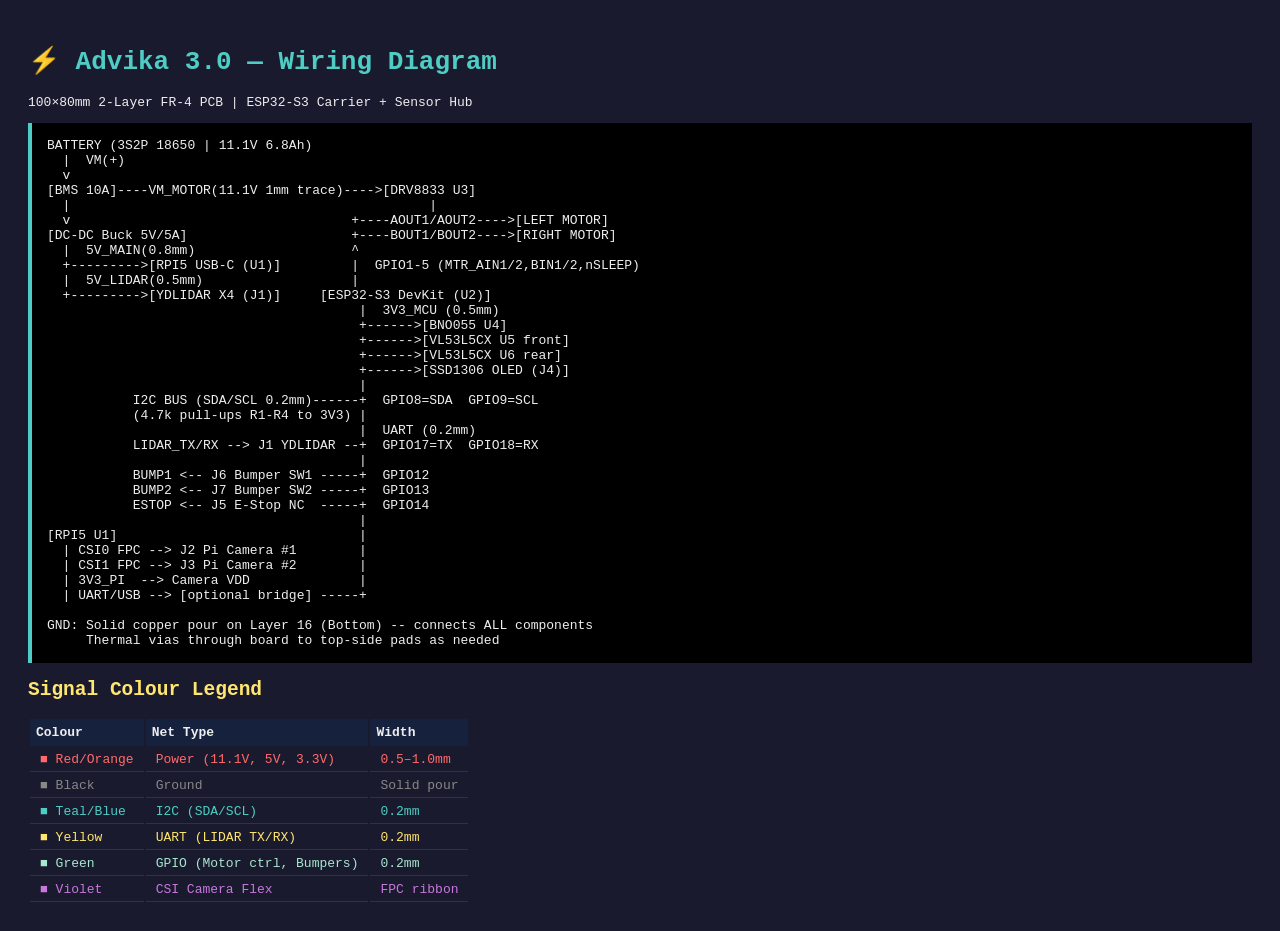
<file: docs/pcb/wiring_diagram.html>
<!DOCTYPE html>
<html><head><title>Advika 3.0 Wiring Diagram</title>
<style>
body{font-family:monospace;background:#1a1a2e;color:#eee;padding:20px}
th{background:#16213e;padding:6px;text-align:left}
td{padding:4px 10px;border-bottom:1px solid #333}
.power{color:#ff6b6b} .i2c{color:#4ecdc4} .uart{color:#ffe66d}
.gpio{color:#a8e6cf} .gnd{color:#888} .cam{color:#c778dd}
h1{color:#4ecdc4} h2{color:#ffe66d}
pre{background:#000;padding:15px;border-left:4px solid #4ecdc4;overflow-x:auto}
</style></head><body>
<h1>&#9889; Advika 3.0 &mdash; Wiring Diagram</h1>
<p>100&times;80mm 2-Layer FR-4 PCB | ESP32-S3 Carrier + Sensor Hub</p>
<pre id="diagram">
BATTERY (3S2P 18650 | 11.1V 6.8Ah)
  |  VM(+)
  v
[BMS 10A]----VM_MOTOR(11.1V 1mm trace)---->[DRV8833 U3]
  |                                              |
  v                                    +----AOUT1/AOUT2---->[LEFT MOTOR]
[DC-DC Buck 5V/5A]                     +----BOUT1/BOUT2---->[RIGHT MOTOR]
  |  5V_MAIN(0.8mm)                    ^
  +--------->[RPI5 USB-C (U1)]         |  GPIO1-5 (MTR_AIN1/2,BIN1/2,nSLEEP)
  |  5V_LIDAR(0.5mm)                   |
  +--------->[YDLIDAR X4 (J1)]     [ESP32-S3 DevKit (U2)]
                                        |  3V3_MCU (0.5mm)
                                        +------>[BNO055 U4]
                                        +------>[VL53L5CX U5 front]
                                        +------>[VL53L5CX U6 rear]
                                        +------>[SSD1306 OLED (J4)]
                                        |
           I2C BUS (SDA/SCL 0.2mm)------+  GPIO8=SDA  GPIO9=SCL
           (4.7k pull-ups R1-R4 to 3V3) |
                                        |  UART (0.2mm)
           LIDAR_TX/RX --> J1 YDLIDAR --+  GPIO17=TX  GPIO18=RX
                                        |
           BUMP1 <-- J6 Bumper SW1 -----+  GPIO12
           BUMP2 <-- J7 Bumper SW2 -----+  GPIO13
           ESTOP <-- J5 E-Stop NC  -----+  GPIO14
                                        |
[RPI5 U1]                               |
  | CSI0 FPC --> J2 Pi Camera #1        |
  | CSI1 FPC --> J3 Pi Camera #2        |
  | 3V3_PI  --> Camera VDD              |
  | UART/USB --> [optional bridge] -----+

GND: Solid copper pour on Layer 16 (Bottom) -- connects ALL components
     Thermal vias through board to top-side pads as needed
</pre>

<h2>Signal Colour Legend</h2>
<table><tr><th>Colour</th><th>Net Type</th><th>Width</th></tr>
<tr class="power"><td>&#9632; Red/Orange</td><td>Power (11.1V, 5V, 3.3V)</td><td>0.5&ndash;1.0mm</td></tr>
<tr class="gnd"><td>&#9632; Black</td><td>Ground</td><td>Solid pour</td></tr>
<tr class="i2c"><td>&#9632; Teal/Blue</td><td>I2C (SDA/SCL)</td><td>0.2mm</td></tr>
<tr class="uart"><td>&#9632; Yellow</td><td>UART (LIDAR TX/RX)</td><td>0.2mm</td></tr>
<tr class="gpio"><td>&#9632; Green</td><td>GPIO (Motor ctrl, Bumpers)</td><td>0.2mm</td></tr>
<tr class="cam"><td>&#9632; Violet</td><td>CSI Camera Flex</td><td>FPC ribbon</td></tr>
</table></body></html>
</file>
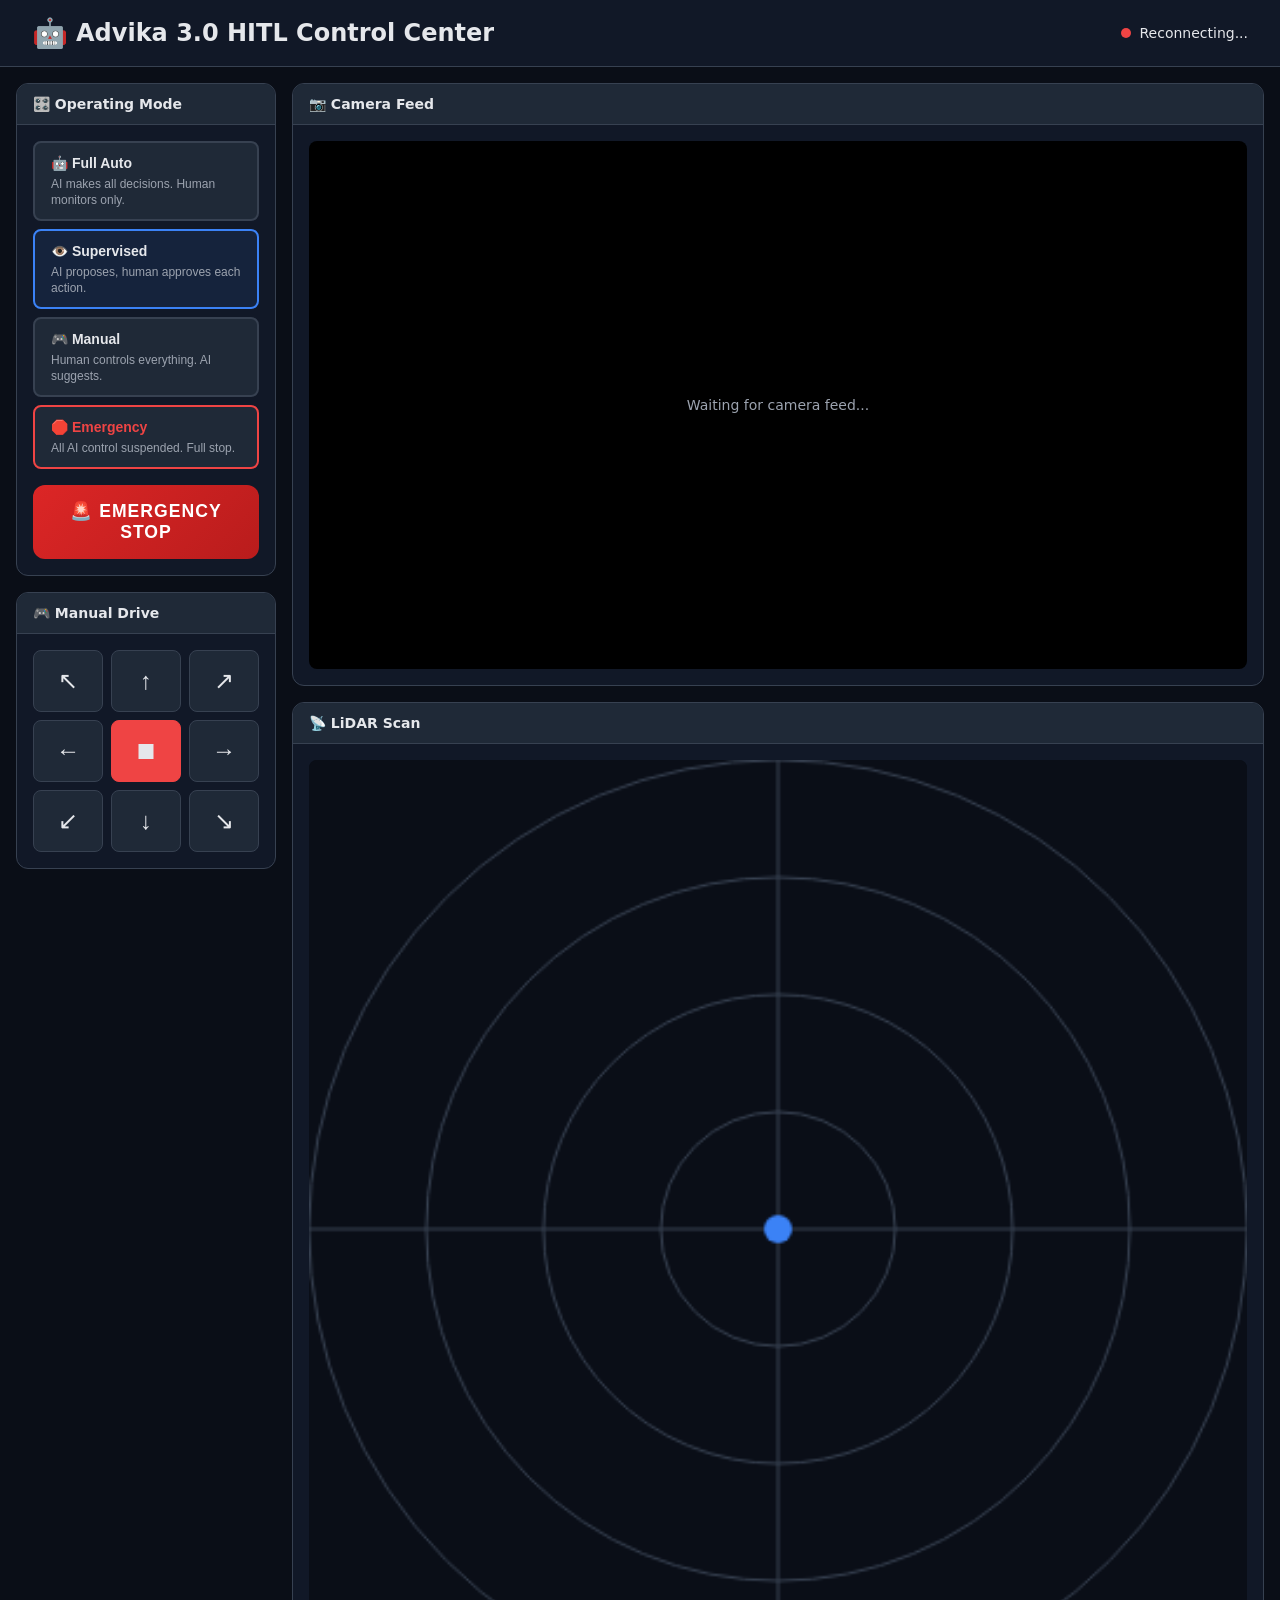
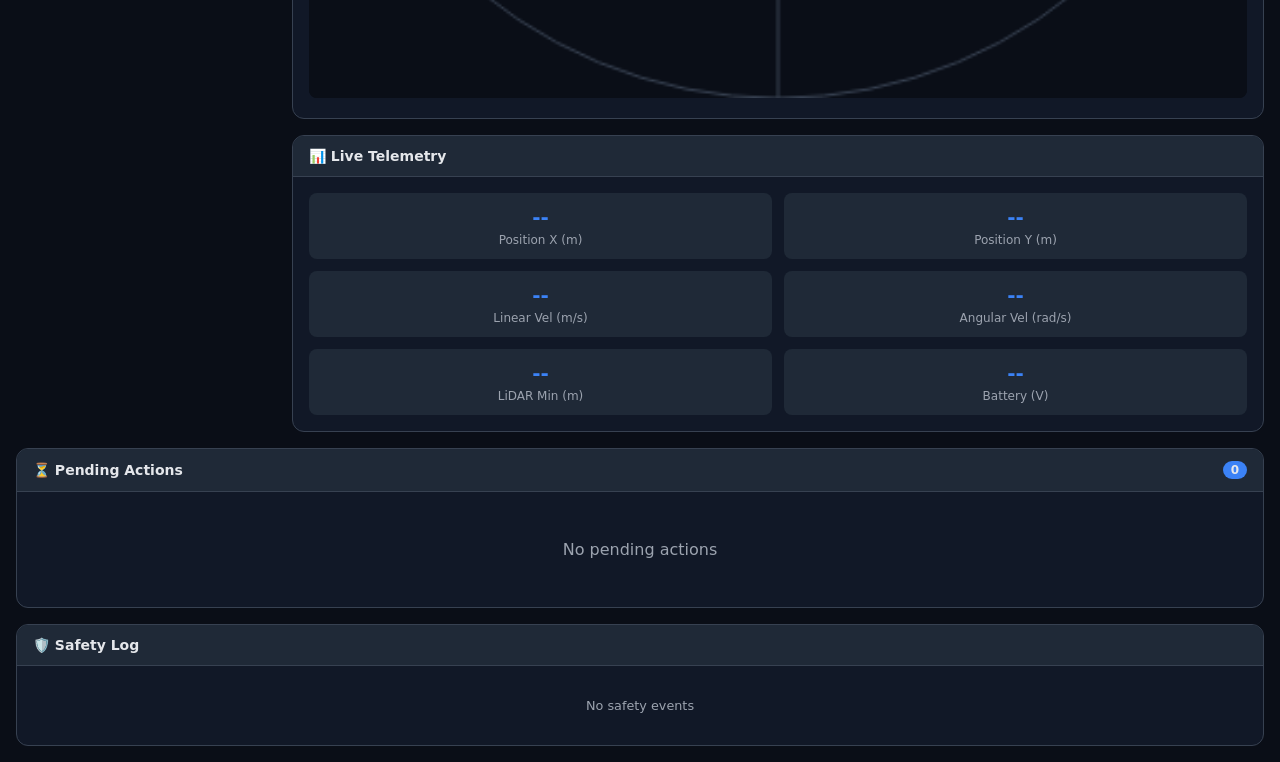
<file: simulation/hitl/web_interface/templates/dashboard.html>
<!DOCTYPE html>
<html lang="en">
<head>
    <meta charset="UTF-8">
    <meta name="viewport" content="width=device-width, initial-scale=1.0">
    <title>Advika 3.0 -- HITL Control Center</title>
    <style>
        :root {
            --bg-dark: #0a0e17;
            --bg-panel: #111827;
            --bg-card: #1f2937;
            --border: #374151;
            --text: #e5e7eb;
            --text-muted: #9ca3af;
            --accent: #3b82f6;
            --accent-hover: #2563eb;
            --success: #10b981;
            --warning: #f59e0b;
            --danger: #ef4444;
            --info: #06b6d4;
        }

        * { margin: 0; padding: 0; box-sizing: border-box; }

        body {
            font-family: 'Segoe UI', system-ui, sans-serif;
            background: var(--bg-dark);
            color: var(--text);
            min-height: 100vh;
        }

        /* Header */
        .header {
            background: var(--bg-panel);
            border-bottom: 1px solid var(--border);
            padding: 1rem 2rem;
            display: flex;
            align-items: center;
            justify-content: space-between;
        }

        .header h1 {
            font-size: 1.5rem;
            display: flex;
            align-items: center;
            gap: 0.5rem;
        }

        .header h1::before {
            content: "🤖";
            font-size: 1.8rem;
        }

        .connection-status {
            display: flex;
            align-items: center;
            gap: 0.5rem;
            font-size: 0.875rem;
        }

        .status-dot {
            width: 10px;
            height: 10px;
            border-radius: 50%;
            background: var(--danger);
            animation: pulse 2s infinite;
        }

        .status-dot.connected { background: var(--success); }

        @keyframes pulse {
            0%, 100% { opacity: 1; }
            50% { opacity: 0.5; }
        }

        /* Main Layout */
        .main {
            display: grid;
            grid-template-columns: 280px 1fr 320px;
            gap: 1rem;
            padding: 1rem;
            max-width: 1920px;
            margin: 0 auto;
        }

        @media (max-width: 1400px) {
            .main { grid-template-columns: 260px 1fr; }
            .right-panel { grid-column: 1 / -1; }
        }

        @media (max-width: 900px) {
            .main { grid-template-columns: 1fr; }
        }

        /* Panels */
        .panel {
            background: var(--bg-panel);
            border: 1px solid var(--border);
            border-radius: 12px;
            overflow: hidden;
        }

        .panel-header {
            background: var(--bg-card);
            padding: 0.75rem 1rem;
            font-weight: 600;
            font-size: 0.875rem;
            border-bottom: 1px solid var(--border);
            display: flex;
            align-items: center;
            gap: 0.5rem;
        }

        .panel-body { padding: 1rem; }

        /* Mode Selector */
        .mode-selector {
            display: flex;
            flex-direction: column;
            gap: 0.5rem;
        }

        .mode-btn {
            padding: 0.75rem 1rem;
            border: 2px solid var(--border);
            border-radius: 8px;
            background: var(--bg-card);
            color: var(--text);
            cursor: pointer;
            transition: all 0.2s;
            text-align: left;
            font-size: 0.875rem;
        }

        .mode-btn:hover { border-color: var(--accent); }
        .mode-btn.active {
            border-color: var(--accent);
            background: rgba(59, 130, 246, 0.1);
        }
        .mode-btn.emergency {
            border-color: var(--danger);
            color: var(--danger);
        }
        .mode-btn.emergency.active {
            background: rgba(239, 68, 68, 0.1);
        }

        .mode-btn .mode-label {
            font-weight: 600;
            display: block;
            margin-bottom: 0.25rem;
        }

        .mode-btn .mode-desc {
            font-size: 0.75rem;
            color: var(--text-muted);
        }

        /* Emergency Stop */
        .estop-btn {
            width: 100%;
            padding: 1rem;
            background: linear-gradient(135deg, #dc2626, #b91c1c);
            border: none;
            border-radius: 12px;
            color: white;
            font-size: 1.1rem;
            font-weight: 700;
            cursor: pointer;
            margin-top: 1rem;
            transition: all 0.2s;
            text-transform: uppercase;
            letter-spacing: 1px;
        }

        .estop-btn:hover {
            background: linear-gradient(135deg, #b91c1c, #991b1b);
            transform: scale(1.02);
        }

        .estop-btn:active { transform: scale(0.98); }

        /* Camera Feed */
        .camera-feed {
            width: 100%;
            aspect-ratio: 16/9;
            background: #000;
            border-radius: 8px;
            display: flex;
            align-items: center;
            justify-content: center;
            color: var(--text-muted);
            font-size: 0.875rem;
            position: relative;
            overflow: hidden;
        }

        .camera-feed img {
            width: 100%;
            height: 100%;
            object-fit: cover;
        }

        .camera-overlay {
            position: absolute;
            top: 0.5rem;
            left: 0.5rem;
            background: rgba(0,0,0,0.7);
            padding: 0.25rem 0.5rem;
            border-radius: 4px;
            font-size: 0.75rem;
        }

        /* Telemetry Grid */
        .telemetry-grid {
            display: grid;
            grid-template-columns: repeat(2, 1fr);
            gap: 0.75rem;
        }

        .telemetry-item {
            background: var(--bg-card);
            padding: 0.75rem;
            border-radius: 8px;
            text-align: center;
        }

        .telemetry-item .value {
            font-size: 1.25rem;
            font-weight: 700;
            color: var(--accent);
        }

        .telemetry-item .label {
            font-size: 0.75rem;
            color: var(--text-muted);
            margin-top: 0.25rem;
        }

        .telemetry-item.warning .value { color: var(--warning); }
        .telemetry-item.danger .value { color: var(--danger); }

        /* LiDAR Viz */
        .lidar-canvas {
            width: 100%;
            aspect-ratio: 1;
            background: var(--bg-dark);
            border-radius: 8px;
        }

        /* Action Queue */
        .action-list {
            display: flex;
            flex-direction: column;
            gap: 0.5rem;
            max-height: 400px;
            overflow-y: auto;
        }

        .action-card {
            background: var(--bg-card);
            border: 1px solid var(--border);
            border-radius: 8px;
            padding: 0.75rem;
            font-size: 0.875rem;
        }

        .action-card .action-header {
            display: flex;
            justify-content: space-between;
            align-items: center;
            margin-bottom: 0.5rem;
        }

        .action-card .action-id {
            font-family: monospace;
            font-size: 0.75rem;
            color: var(--text-muted);
        }

        .action-card .action-goal {
            font-weight: 600;
            margin-bottom: 0.25rem;
        }

        .action-card .action-params {
            font-size: 0.75rem;
            color: var(--text-muted);
            font-family: monospace;
        }

        .action-card .action-safety {
            display: flex;
            gap: 1rem;
            margin: 0.5rem 0;
            font-size: 0.75rem;
        }

        .action-card .action-safety span {
            padding: 0.125rem 0.5rem;
            border-radius: 4px;
            background: var(--bg-dark);
        }

        .action-card .action-buttons {
            display: flex;
            gap: 0.5rem;
            margin-top: 0.5rem;
        }

        .btn {
            padding: 0.5rem 1rem;
            border: none;
            border-radius: 6px;
            cursor: pointer;
            font-size: 0.875rem;
            font-weight: 600;
            transition: all 0.2s;
            flex: 1;
        }

        .btn-approve {
            background: var(--success);
            color: white;
        }
        .btn-approve:hover { background: #059669; }

        .btn-reject {
            background: var(--danger);
            color: white;
        }
        .btn-reject:hover { background: #dc2626; }

        /* Safety Log */
        .safety-log {
            max-height: 300px;
            overflow-y: auto;
            font-size: 0.8rem;
        }

        .safety-entry {
            padding: 0.5rem;
            border-left: 3px solid var(--border);
            margin-bottom: 0.5rem;
            background: var(--bg-card);
            border-radius: 0 4px 4px 0;
        }

        .safety-entry.critical { border-left-color: var(--danger); }
        .safety-entry.warning { border-left-color: var(--warning); }
        .safety-entry.caution { border-left-color: var(--info); }

        .safety-entry .time {
            color: var(--text-muted);
            font-size: 0.7rem;
        }

        /* Manual Controls */
        .manual-controls {
            display: grid;
            grid-template-columns: repeat(3, 1fr);
            gap: 0.5rem;
        }

        .control-btn {
            padding: 1rem;
            background: var(--bg-card);
            border: 1px solid var(--border);
            border-radius: 8px;
            color: var(--text);
            cursor: pointer;
            font-size: 1.5rem;
            transition: all 0.1s;
        }

        .control-btn:hover { background: var(--accent); border-color: var(--accent); }
        .control-btn:active { transform: scale(0.95); }

        .control-btn.stop {
            grid-column: 2;
            background: var(--danger);
            border-color: var(--danger);
        }

        /* Scrollbar */
        ::-webkit-scrollbar { width: 6px; }
        ::-webkit-scrollbar-track { background: var(--bg-dark); }
        ::-webkit-scrollbar-thumb { background: var(--border); border-radius: 3px; }
        ::-webkit-scrollbar-thumb:hover { background: var(--text-muted); }
    </style>
</head>
<body>
    <header class="header">
        <h1>Advika 3.0 HITL Control Center</h1>
        <div class="connection-status">
            <span class="status-dot" id="statusDot"></span>
            <span id="statusText">Disconnected</span>
        </div>
    </header>

    <main class="main">
        <!-- LEFT PANEL: Controls -->
        <aside class="left-panel">
            <div class="panel">
                <div class="panel-header">🎛️ Operating Mode</div>
                <div class="panel-body">
                    <div class="mode-selector">
                        <button class="mode-btn" data-mode="full_auto" onclick="setMode('full_auto')">
                            <span class="mode-label">🤖 Full Auto</span>
                            <span class="mode-desc">AI makes all decisions. Human monitors only.</span>
                        </button>
                        <button class="mode-btn active" data-mode="supervised" onclick="setMode('supervised')">
                            <span class="mode-label">👁️ Supervised</span>
                            <span class="mode-desc">AI proposes, human approves each action.</span>
                        </button>
                        <button class="mode-btn" data-mode="manual" onclick="setMode('manual')">
                            <span class="mode-label">🎮 Manual</span>
                            <span class="mode-desc">Human controls everything. AI suggests.</span>
                        </button>
                        <button class="mode-btn emergency" data-mode="emergency" onclick="setMode('emergency')">
                            <span class="mode-label">🛑 Emergency</span>
                            <span class="mode-desc">All AI control suspended. Full stop.</span>
                        </button>
                    </div>
                    <button class="estop-btn" onclick="triggerEStop()">🚨 EMERGENCY STOP</button>
                </div>
            </div>

            <div class="panel" style="margin-top: 1rem;">
                <div class="panel-header">🎮 Manual Drive</div>
                <div class="panel-body">
                    <div class="manual-controls">
                        <button class="control-btn" onmousedown="drive(0.3, 0.5)" onmouseup="drive(0,0)">↖</button>
                        <button class="control-btn" onmousedown="drive(0.3, 0)" onmouseup="drive(0,0)">↑</button>
                        <button class="control-btn" onmousedown="drive(0.3, -0.5)" onmouseup="drive(0,0)">↗</button>
                        <button class="control-btn" onmousedown="drive(0, 0.5)" onmouseup="drive(0,0)">←</button>
                        <button class="control-btn stop" onmousedown="drive(0,0)">⏹</button>
                        <button class="control-btn" onmousedown="drive(0, -0.5)" onmouseup="drive(0,0)">→</button>
                        <button class="control-btn" onmousedown="drive(-0.3, 0.5)" onmouseup="drive(0,0)">↙</button>
                        <button class="control-btn" onmousedown="drive(-0.3, 0)" onmouseup="drive(0,0)">↓</button>
                        <button class="control-btn" onmousedown="drive(-0.3, -0.5)" onmouseup="drive(0,0)">↘</button>
                    </div>
                </div>
            </div>
        </aside>

        <!-- CENTER PANEL: Visualization -->
        <section class="center-panel">
            <div class="panel">
                <div class="panel-header">📷 Camera Feed</div>
                <div class="panel-body">
                    <div class="camera-feed" id="cameraFeed">
                        <span>Waiting for camera feed...</span>
                    </div>
                </div>
            </div>

            <div class="panel" style="margin-top: 1rem;">
                <div class="panel-header">📡 LiDAR Scan</div>
                <div class="panel-body">
                    <canvas class="lidar-canvas" id="lidarCanvas" width="400" height="400"></canvas>
                </div>
            </div>

            <div class="panel" style="margin-top: 1rem;">
                <div class="panel-header">📊 Live Telemetry</div>
                <div class="panel-body">
                    <div class="telemetry-grid">
                        <div class="telemetry-item" id="telPoseX">
                            <div class="value">--</div>
                            <div class="label">Position X (m)</div>
                        </div>
                        <div class="telemetry-item" id="telPoseY">
                            <div class="value">--</div>
                            <div class="label">Position Y (m)</div>
                        </div>
                        <div class="telemetry-item" id="telVelLin">
                            <div class="value">--</div>
                            <div class="label">Linear Vel (m/s)</div>
                        </div>
                        <div class="telemetry-item" id="telVelAng">
                            <div class="value">--</div>
                            <div class="label">Angular Vel (rad/s)</div>
                        </div>
                        <div class="telemetry-item" id="telLidarMin">
                            <div class="value">--</div>
                            <div class="label">LiDAR Min (m)</div>
                        </div>
                        <div class="telemetry-item" id="telBattery">
                            <div class="value">--</div>
                            <div class="label">Battery (V)</div>
                        </div>
                    </div>
                </div>
            </div>
        </section>

        <!-- RIGHT PANEL: Actions & Safety -->
        <aside class="right-panel">
            <div class="panel">
                <div class="panel-header">
                    ⏳ Pending Actions
                    <span id="pendingCount" style="margin-left:auto;background:var(--accent);padding:0.125rem 0.5rem;border-radius:999px;font-size:0.75rem;">0</span>
                </div>
                <div class="panel-body">
                    <div class="action-list" id="actionList">
                        <div style="color:var(--text-muted);text-align:center;padding:2rem;">
                            No pending actions
                        </div>
                    </div>
                </div>
            </div>

            <div class="panel" style="margin-top: 1rem;">
                <div class="panel-header">🛡️ Safety Log</div>
                <div class="panel-body">
                    <div class="safety-log" id="safetyLog">
                        <div style="color:var(--text-muted);text-align:center;padding:1rem;">
                            No safety events
                        </div>
                    </div>
                </div>
            </div>
        </aside>
    </main>

    <script>
        // ==================== WEBSOCKET ====================
        let ws = null;
        let reconnectInterval = 1000;
        let lidarData = [];

        function connect() {
            const protocol = window.location.protocol === 'https:' ? 'wss:' : 'ws:';
            ws = new WebSocket(`${protocol}//${window.location.host}/ws`);

            ws.onopen = () => {
                console.log('HITL WebSocket connected');
                document.getElementById('statusDot').classList.add('connected');
                document.getElementById('statusText').textContent = 'Connected';
                reconnectInterval = 1000;
            };

            ws.onmessage = (event) => {
                const msg = JSON.parse(event.data);
                handleMessage(msg);
            };

            ws.onclose = () => {
                console.log('HITL WebSocket disconnected');
                document.getElementById('statusDot').classList.remove('connected');
                document.getElementById('statusText').textContent = 'Reconnecting...';
                setTimeout(connect, reconnectInterval);
                reconnectInterval = Math.min(reconnectInterval * 2, 30000);
            };

            ws.onerror = (err) => {
                console.error('WebSocket error:', err);
            };
        }

        function handleMessage(msg) {
            switch(msg.type) {
                case 'connected':
                    updateMode(msg.data.mode);
                    break;
                case 'action_request':
                    addAction(msg.data);
                    break;
                case 'action_update':
                    updateAction(msg.data);
                    break;
                case 'safety_alert':
                    addSafetyEvent(msg.data);
                    break;
                case 'telemetry':
                    updateTelemetry(msg.data);
                    break;
                case 'error':
                    console.error('Server error:', msg.message);
                    break;
            }
        }

        // ==================== MODE CONTROL ====================
        function setMode(mode) {
            fetch(`/api/mode/${mode}`, { method: 'POST' })
                .then(r => r.json())
                .then(data => {
                    if(data.success) updateMode(mode);
                });
        }

        function updateMode(mode) {
            document.querySelectorAll('.mode-btn').forEach(btn => {
                btn.classList.toggle('active', btn.dataset.mode === mode);
            });
        }

        function triggerEStop() {
            fetch('/api/emergency_stop', { method: 'POST' })
                .then(r => r.json())
                .then(data => {
                    if(data.success) updateMode('emergency');
                });
        }

        // ==================== MANUAL DRIVE ====================
        function drive(linear, angular) {
            fetch(`/api/manual_drive?linear=${linear}&angular=${angular}`, { method: 'POST' });
        }

        // ==================== ACTIONS ====================
        function addAction(action) {
            const list = document.getElementById('actionList');
            const emptyMsg = list.querySelector('[style*="text-align:center"]');
            if(emptyMsg) emptyMsg.remove();

            const card = document.createElement('div');
            card.className = 'action-card';
            card.id = `action-${action.action_id}`;
            card.innerHTML = `
                <div class="action-header">
                    <span class="action-id">${action.action_id}</span>
                    <span style="color:var(--warning);font-size:0.75rem;">⏱ ${action.timeout_sec}s</span>
                </div>
                <div class="action-goal">${action.goal}</div>
                <div class="action-params">${action.proposed_action}: ${JSON.stringify(action.parameters)}</div>
                <div class="action-safety">
                    <span>📏 ToF: ${action.tof_min_mm}mm</span>
                    <span>📡 LiDAR: ${action.lidar_min_mm}mm</span>
                </div>
                <div class="action-buttons">
                    <button class="btn btn-approve" onclick="approveAction('${action.action_id}')">✅ Approve</button>
                    <button class="btn btn-reject" onclick="rejectAction('${action.action_id}')">❌ Reject</button>
                </div>
            `;
            list.prepend(card);
            updatePendingCount();
        }

        function updateAction(action) {
            const card = document.getElementById(`action-${action.action_id}`);
            if(!card) return;

            const statusColor = action.status === 'approved' ? 'var(--success)' : 'var(--danger)';
            card.style.borderLeft = `4px solid ${statusColor}`;
            card.querySelector('.action-buttons').innerHTML = `
                <span style="color:${statusColor};font-weight:600;width:100%;text-align:center;">
                    ${action.status.toUpperCase()} by ${action.human_decision}
                </span>
            `;
            updatePendingCount();
        }

        function approveAction(id) {
            fetch(`/api/approve/${id}`, { method: 'POST' });
        }

        function rejectAction(id) {
            fetch(`/api/reject/${id}`, { method: 'POST' });
        }

        function updatePendingCount() {
            const count = document.querySelectorAll('.action-card .action-buttons .btn-approve').length;
            document.getElementById('pendingCount').textContent = count;
        }

        // ==================== SAFETY ====================
        function addSafetyEvent(event) {
            const log = document.getElementById('safetyLog');
            const emptyMsg = log.querySelector('[style*="text-align:center"]');
            if(emptyMsg) emptyMsg.remove();

            const entry = document.createElement('div');
            entry.className = `safety-entry ${event.level}`;
            entry.innerHTML = `
                <div class="time">${new Date(event.timestamp).toLocaleTimeString()}</div>
                <div style="font-weight:600;margin:0.25rem 0;">[${event.level.toUpperCase()}] ${event.message}</div>
                <div style="font-size:0.75rem;color:var(--text-muted);">Action: ${event.action_taken}</div>
            `;
            log.prepend(entry);

            // Keep only last 50
            while(log.children.length > 50) log.lastChild.remove();
        }

        // ==================== TELEMETRY ====================
        function updateTelemetry(data) {
            document.querySelector('#telPoseX .value').textContent = data.pose.x.toFixed(2);
            document.querySelector('#telPoseY .value').textContent = data.pose.y.toFixed(2);
            document.querySelector('#telVelLin .value').textContent = data.velocity.linear_x.toFixed(2);
            document.querySelector('#telVelAng .value').textContent = data.velocity.angular_z.toFixed(2);
            document.querySelector('#telLidarMin .value').textContent = data.lidar_min_m.toFixed(2);
            document.querySelector('#telBattery .value').textContent = data.battery_voltage.toFixed(1);

            // Color warnings
            const lidarEl = document.getElementById('telLidarMin');
            lidarEl.className = 'telemetry-item' + 
                (data.lidar_min_m < 0.15 ? ' danger' : data.lidar_min_m < 0.30 ? ' warning' : '');

            // Update LiDAR visualization
            if(data.lidar_scan) {
                lidarData = data.lidar_scan;
                drawLidar();
            }
        }

        // ==================== LIDAR CANVAS ====================
        function drawLidar() {
            const canvas = document.getElementById('lidarCanvas');
            const ctx = canvas.getContext('2d');
            const cx = canvas.width / 2;
            const cy = canvas.height / 2;
            const maxRange = 4.0; // meters
            const scale = Math.min(cx, cy) / maxRange;

            ctx.fillStyle = '#0a0e17';
            ctx.fillRect(0, 0, canvas.width, canvas.height);

            // Draw grid circles
            ctx.strokeStyle = '#374151';
            ctx.lineWidth = 1;
            for(let r = 1; r <= 4; r++) {
                ctx.beginPath();
                ctx.arc(cx, cy, r * scale, 0, Math.PI * 2);
                ctx.stroke();
            }

            // Draw crosshairs
            ctx.beginPath();
            ctx.moveTo(cx, 0); ctx.lineTo(cx, canvas.height);
            ctx.moveTo(0, cy); ctx.lineTo(canvas.width, cy);
            ctx.stroke();

            // Draw robot
            ctx.fillStyle = '#3b82f6';
            ctx.beginPath();
            ctx.arc(cx, cy, 6, 0, Math.PI * 2);
            ctx.fill();

            // Draw scan points
            if(lidarData.length > 0) {
                for(let i = 0; i < lidarData.length; i++) {
                    const angle = (i / lidarData.length) * Math.PI * 2 - Math.PI / 2;
                    const dist = lidarData[i];
                    if(dist > 0.12 && dist < 12.0) {
                        const x = cx + Math.cos(angle) * dist * scale;
                        const y = cy + Math.sin(angle) * dist * scale;

                        const color = dist < 0.3 ? '#ef4444' : dist < 0.6 ? '#f59e0b' : '#10b981';
                        ctx.fillStyle = color;
                        ctx.beginPath();
                        ctx.arc(x, y, 2, 0, Math.PI * 2);
                        ctx.fill();
                    }
                }
            }
        }

        // ==================== KEYBOARD CONTROLS ====================
        document.addEventListener('keydown', (e) => {
            if(document.activeElement.tagName === 'INPUT') return;

            const speed = 0.3;
            const turn = 0.5;

            switch(e.key) {
                case 'ArrowUp': case 'w': drive(speed, 0); break;
                case 'ArrowDown': case 's': drive(-speed, 0); break;
                case 'ArrowLeft': case 'a': drive(0, turn); break;
                case 'ArrowRight': case 'd': drive(0, -turn); break;
                case ' ': drive(0, 0); break;
                case 'Escape': triggerEStop(); break;
            }
        });

        document.addEventListener('keyup', (e) => {
            if(['ArrowUp','ArrowDown','ArrowLeft','ArrowRight','w','a','s','d'].includes(e.key)) {
                drive(0, 0);
            }
        });

        // ==================== INIT ====================
        connect();
        drawLidar();
    </script>
</body>
</html>
</file>
